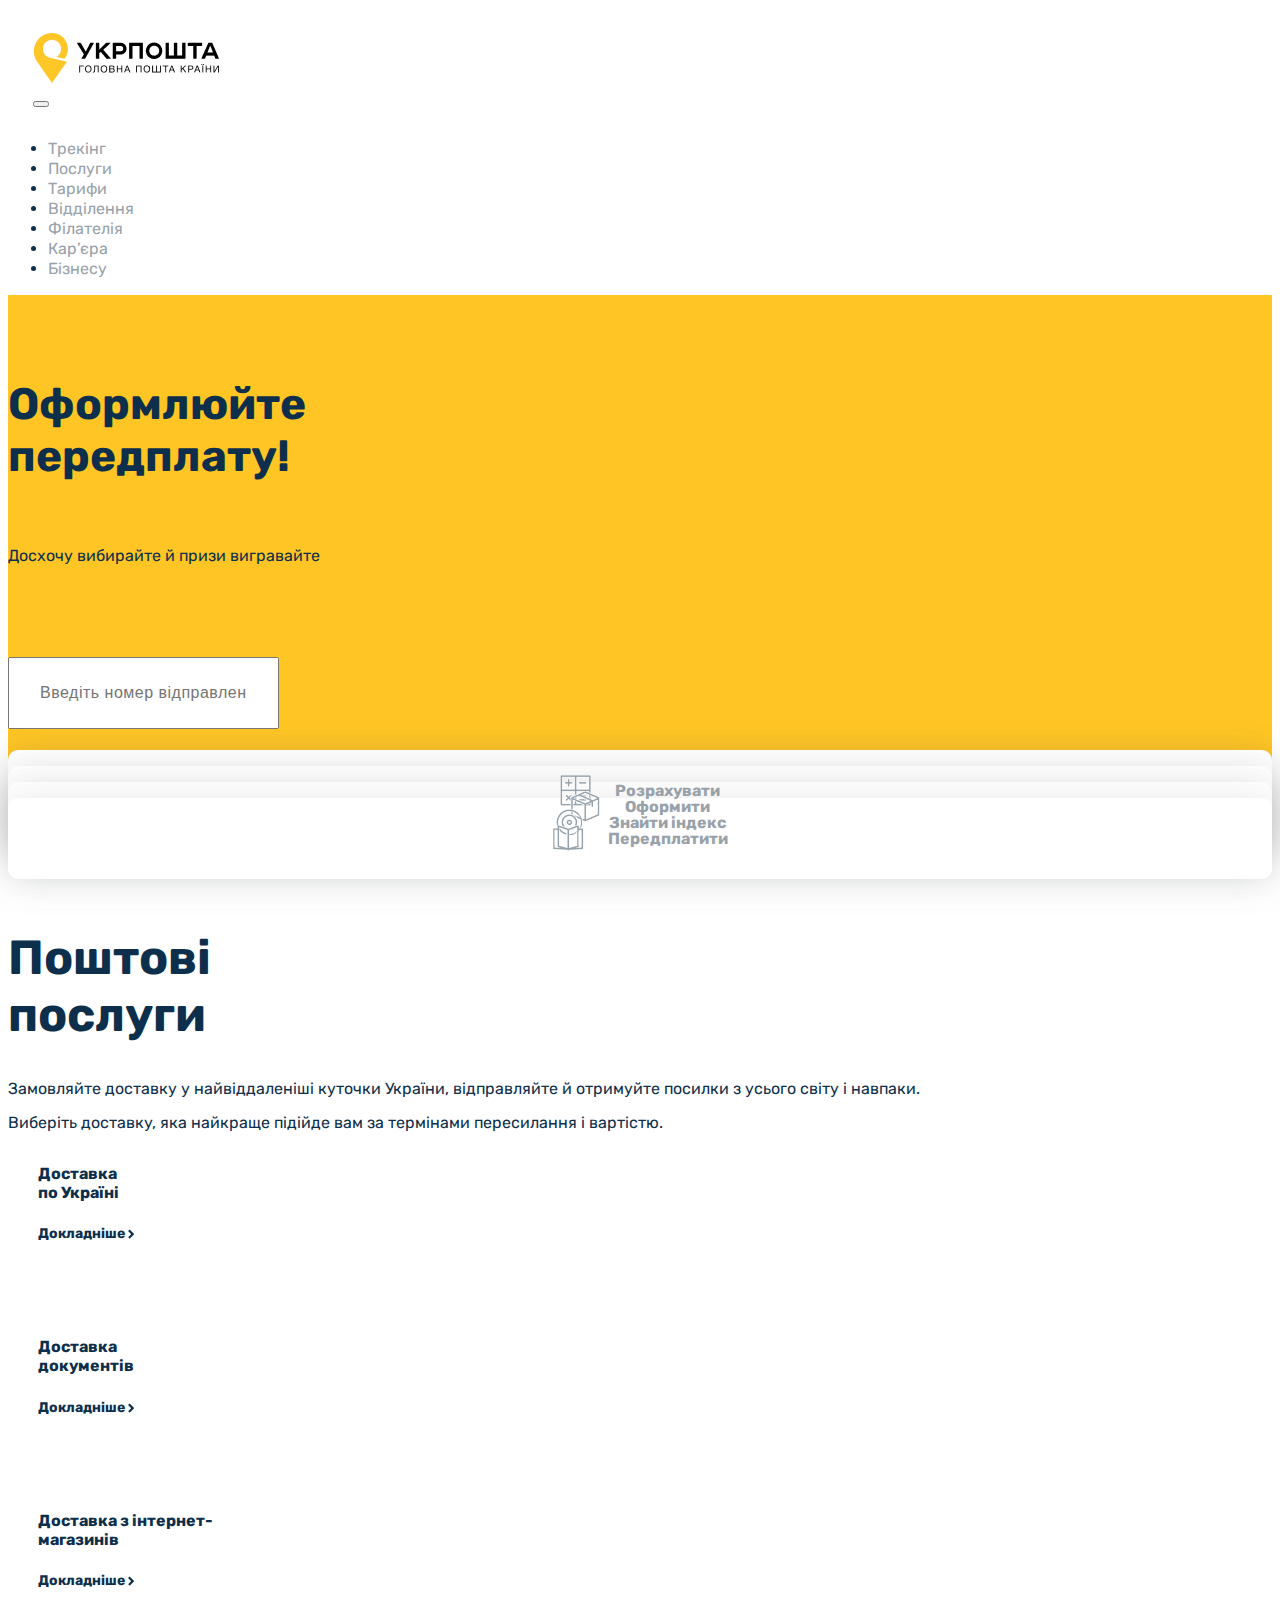
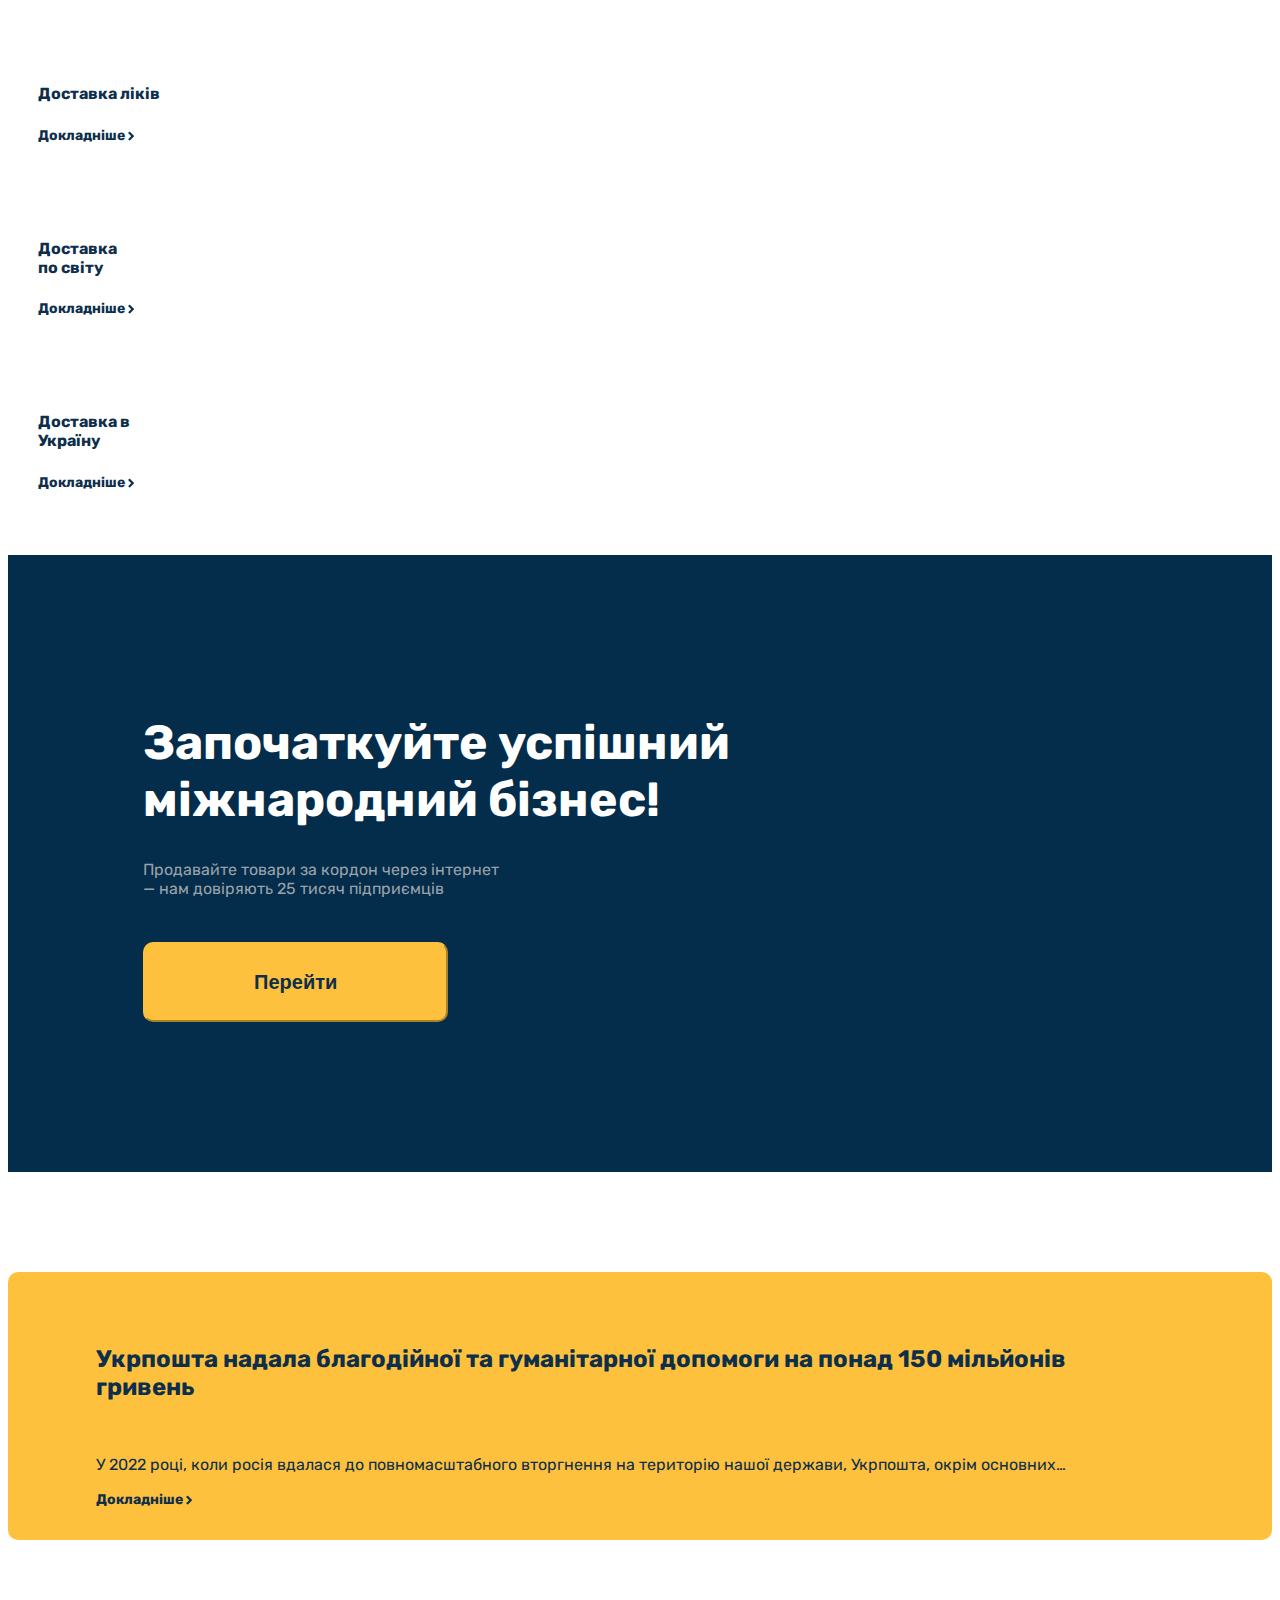
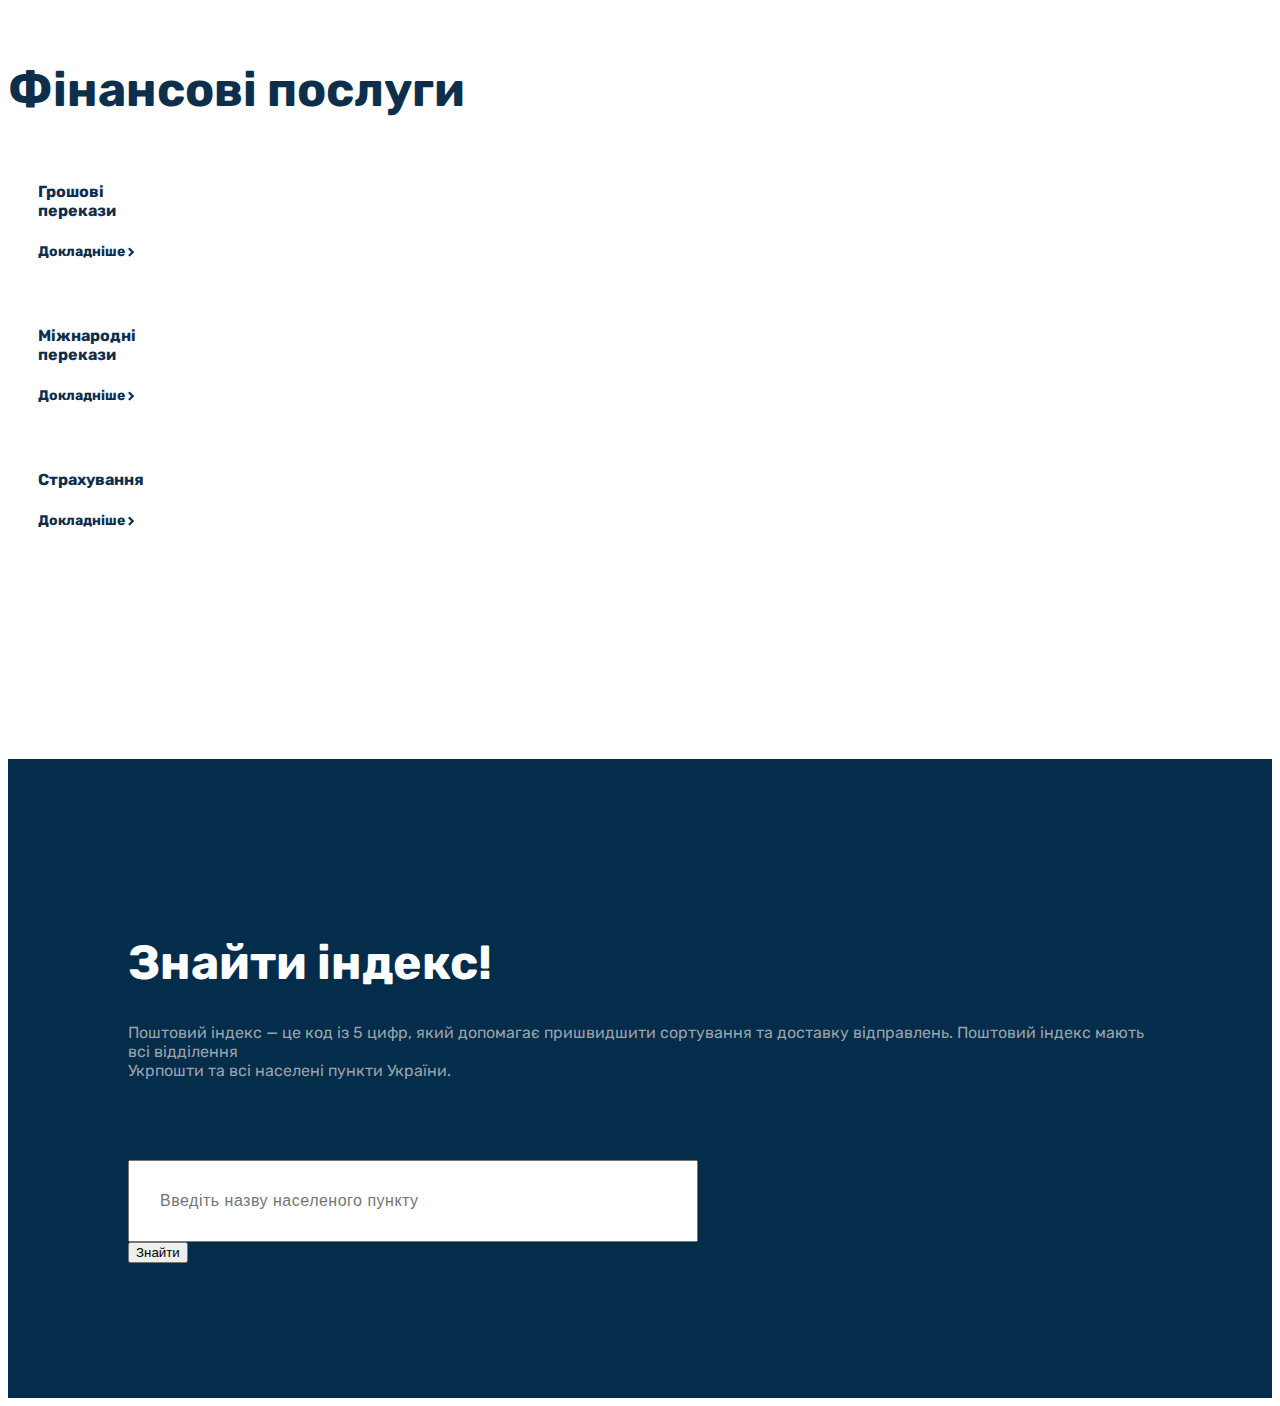
<file: index.html>
<!doctype html>
<html lang="ua">
<head>
  <meta charset="utf-8">
  <meta name="viewport" content="width=device-width, initial-scale=1">
  <title>Укрпошта | Головна пошта країни</title>
  <link href="https://cdn.jsdelivr.net/npm/bootstrap@5.3.2/dist/css/bootstrap.min.css" rel="stylesheet"
        integrity="sha384-T3c6CoIi6uLrA9TneNEoa7RxnatzjcDSCmG1MXxSR1GAsXEV/Dwwykc2MPK8M2HN" crossorigin="anonymous">
  <link href="css/style.css" rel="stylesheet">
  <link rel="shortcut icon" href="img/favicon.ico" type="image/x-icon">
</head>

<body>
<header>
  <div class="container">
    <div class="row">
      <div class="col-6">
        <a href="#">
          <img src="img/logo.png" alt="logo" class="img-fluid">
        </a>
      </div>
      <div class="col-6">
        <button class="navbar-toggler" type="button" data-bs-toggle="collapse" data-bs-target="#navbarSupportedContent"
                aria-controls="navbarSupportedContent" aria-expanded="false" aria-label="Toggle navigation">
          <img src="img/menu.png" alt="menu"></button>
      </div>
    </div>
  </div>
</header>

<nav class="navbar navbar-expand-lg bg-body-white">
  <div class="container">
    <div class="collapse navbar-collapse" id="navbarSupportedContent">
      <ul class="navbar-nav me-auto mb-2 mb-lg-0">
        <li class="nav-item">
          <a class="nav-link" aria-current="page" href="#">Трекінг</a>
        </li>
        <li class="nav-item">
          <a class="nav-link" href="#">Послуги</a>
        </li>
        <li class="nav-item">
          <a class="nav-link" href="#">Тарифи</a>
        </li>
        <li class="nav-item">
          <a class="nav-link" href="#">Відділення</a>
        </li>
        <li class="nav-item">
          <a class="nav-link" href="#">Філателія</a>
        </li>
        <li class="nav-item">
          <a class="nav-link" href="#">Кар’єра</a>
        </li>
        <li class="nav-item">
          <a class="nav-link" href="#">Бізнесу</a>
        </li>
      </ul>
    </div>
  </div>
</nav>

<section class="main">
  <div class="container">
    <div class="row">
      <div class="col">
        <h1 class="text-white">Оформлюйте <br> передплату!</h1>
        <p class="main__subtitle">Досхочу вибирайте й призи вигравайте</p>
        <div class="mb-3 main__input">
          <input type="text" class="form-control" placeholder="Введіть номер відправлення">
        </div>
      </div>
    </div>
  </div>
</section>

<section class="services">
  <div class="main__buttons text-center">
    <div class="container">
      <div class="row">
        <div class="col col-3">
          <a href="#" class="main__buttons__text btn-i">
            <div class="main__buttons__btn">
              <img src="img/btn_1.png" alt="btn_1">
              <p>
                Розрахувати
              </p>
            </div>
          </a>
        </div>
        <div class="col col-3">
          <a href="#" class="main__buttons__text">
            <div class="main__buttons__btn">
              <img src="img/btn_2.png" alt="btn_2">
              <p>
                Оформити
              </p>
            </div>
          </a>
        </div>
        <div class="col col-3">
          <a href="#" class="main__buttons__text">
            <div class="main__buttons__btn">
              <img src="img/btn_3.png" alt="btn_3">
              <p>
                Знайти індекс
              </p>
            </div>
          </a>
        </div>
        <div class="col col-3">
          <a href="#" class="main__buttons__text">
            <div class="main__buttons__btn">
              <img src="img/btn_4.png" alt="btn_4">
              <p>
                Передплатити
              </p>
            </div>
          </a>
        </div>
      </div>
    </div>
  </div>
  <div class="container">
    <div class="row align-items-start">
      <div class="col-12 col-md-4 services__text">
        <h2>Поштові <br> послуги</h2>
        <p>
          Замовляйте доставку у найвіддаленіші куточки України, відправляйте й отримуйте посилки з усього світу і
          навпаки.
        </p>
        <p>
          Виберіть доставку, яка найкраще підійде вам за термінами пересилання і вартістю.
        </p>
      </div>
      <div class="col-12 col-md-8">
        <div class="row">
          <div class="col-6 services__service">
            <h4>Доставка <br> по Україні</h4>
            <a href="#" class="link_arrow">Докладніше</a>
          </div>
          <div class="col-6 services__service">
            <h4>Доставка <br> документів</h4>
            <a
              href="#" class="link_arrow">Докладніше</a>
          </div>
          <div class="col-6 services__service">
            <h4>Доставка з інтернет- <br> магазинів</h4>
            <a href="#" class="link_arrow">Докладніше</a>
          </div>
          <div class="col-6 services__service">
            <h4>Доставка ліків</h4>
            <a
              href="#" class="link_arrow">Докладніше</a>
          </div>
          <div class="col-6 services__service">
            <h4>Доставка <br> по світу</h4>
            <a href="#" class="link_arrow">Докладніше</a>
          </div>
          <div class="col-6 services__service">
            <h4>Доставка в <br> Україну</h4>
            <a href="#" class="link_arrow">Докладніше</a>
          </div>
        </div>
      </div>
    </div>
  </div>
</section>

<section class="business bg-dark-blue">
  <div class="container">
    <div class="row">
      <div class="col business__text">
        <h2>Започаткуйте успішний <br> міжнародний бізнес!</h2>
        <p>Продавайте товари за кордон через інтернет <br> — нам довіряють 25 тисяч підприємців</p>
        <div class="col-auto">
          <button type="submit" class="btn btn-primary mb-3 btn-go">Перейти</button>
        </div>
      </div>
    </div>
  </div>
</section>

<section class="finance">
  <div class="container">
    <div class="row">
      <div class="col finance__text">
        <div class="alert alert-warning" role="alert">
          <h5>Укрпошта надала благодійної та гуманітарної допомоги на понад 150 мільйонів гривень</h5>
          <p>У 2022 році, коли росія вдалася до повномасштабного вторгнення на територію нашої держави, Укрпошта, окрім
            основних…</p>
          <a
            href="#" class="link_arrow">Докладніше
          </a>
        </div>
        <h2>Фінансові послуги</h2>
        <div class="row finance__menu">
          <div class="col">
            <h4>Грошові <br> перекази</h4>
            <a href="#" target="_blank" class="link_arrow">Докладніше</a>
          </div>
          <div class="col">
            <h4>Міжнародні <br> перекази</h4>
            <a href="#" class="link_arrow">Докладніше</a>
          </div>
          <div class="col">
            <h4>Страхування</h4>
            <a href="#" class="link_arrow">Докладніше</a>
          </div>
        </div>
      </div>
    </div>
  </div>
</section>


<section class="index bg-dark-blue">
  <div class="container">
    <div class="row">
      <div class="col index__form">
        <h2>Знайти індекс!</h2>
        <p>Поштовий індекс — це код із 5 цифр, який допомагає пришвидшити сортування та доставку відправлень. Поштовий
          індекс мають всі відділення <br> Укрпошти та всі населені пункти України.</p>
        <form class="row g-3 form__city">
          <div class="col-auto">
            <input type="text" class="form-control"
                   placeholder="Введіть назву населеного пункту">
          </div>
          <div class="col-auto">
            <button type="submit" class="btn btn-primary mb-3 btn_city">Знайти</button>
          </div>
        </form>
      </div>
    </div>
  </div>
</section>


<script src="https://cdn.jsdelivr.net/npm/bootstrap@5.3.2/dist/js/bootstrap.bundle.min.js"
        integrity="sha384-C6RzsynM9kWDrMNeT87bh95OGNyZPhcTNXj1NW7RuBCsyN/o0jlpcV8Qyq46cDfL"
        crossorigin="anonymous">
</script>
</body>
</html>
</file>
<file: css/style.css>
@import url('https://fonts.googleapis.com/css2?family=Rubik:wght@300;400;500;600;700&display=swap');

body {
  font-family: 'Rubik', sans-serif;
  color: #0E2F4B;
  background: #fff;
}

.bg-dark-blue {
  background: #042C4B;
}

header {
  padding: 25px 25px 15px 25px;
}

h1, h2, h3, h4, h5 {
  font-weight: 700;
}

h1 {
  font-size: 44px;

}

h2 {
  font-size: 48px;
}

h5 {
  font-size: 24px;
}

a {
  color: #0E2F4B;
  font-size: 14px;
  font-weight: 700;
  line-height: 20px;
  text-decoration: none;
}

a:hover {
  text-decoration: underline;
}

.nav-link {
  color: #99A2AA;
  font-size: 16px;
  font-weight: 400;
  line-height: 20px;
}

.navbar {
  background: #fff;
  position: sticky;
  width: 100%;
  top: 0;
  z-index: 1;
}

.navbar-toggler img {
  display: none;
  width: 25px;
  height: 25px;
}

.main {
  background: #FEC524;
  padding-top: 54px;
  padding-bottom: 60px;
}

.main__subtitle {
  padding-top: 34px;
  margin-bottom: 92.5px;
}

.form-control {
  padding: 25px 30px;
  color: #757575;
  font-size: 16px;
  font-weight: 400;
  letter-spacing: 0.5px;
}

.main__input {
  width: 50%;
}

.main__buttons__btn {
  background: #fff;
  border-radius: 10px;
  box-shadow: 0 3px 35px 0 rgba(95, 98, 102, 0.17);
  display: flex;
  justify-content: center;
  align-items: center;
  padding: 25px 25px;
  margin-top: -115px;
  margin-bottom: 50px;
  transition: 0.5s;
}

.main__buttons__text {
  color: #99A2AA;
  text-align: center;
  font-size: 16px;
  font-weight: 700;
  line-height: 20px;
}

.main__buttons__text:hover {
  text-decoration: none;
}

.main__buttons__btn:hover {
  background: #f5f5f5;
  transition: 0.5s;
}

p {
  margin-top: 0;
  margin-bottom: 0;
}

.main__buttons__btn img {
  margin-right: 24px;
  background: none;
}

.services {
  padding-top: 76px;
}

.services__service {
  margin-bottom: 30px;
  padding: 10px 30px 32px 30px;
}

.services__text p {
  margin-top: 15px;
}

.services__text h2 {
  margin-bottom: 36px;
}

.link_arrow {
  background-image: url("../img/arrow-right.png");
  background-repeat: no-repeat;
  background-position: right 4px;
  padding-right: 10px;
}

.business {
  padding: 120px 135px 150px 135px;
}

.business h2 {
  color: #fff;
}

.business p {
  color: #99A2AA;
}

.business__text h2 {
  margin-bottom: 32px;
}

.business__text p {
  margin-bottom: 44px;
}

.finance {
  padding-top: 100px;
  padding-bottom: 228px;
}

.finance__menu {
  width: 85%;
  padding-left: 30px;
}

.finance__text h2 {
  margin-top: 121px;
}

.finance__text h4 {
  margin-top: 64px;
}

.alert-warning {
  border-radius: 10px;
  background: #FDC13D;
  padding: 30px 88px;
}

.alert-warning h5 {
  color: #0E2F4B;
  padding: 2px 42.85px 0 0;
}

.alert-warning p {
  padding-top: 14px;
  margin-bottom: 15px;
}

.index {
  padding: 134.5px 120px 135.5px 120px;
}

.index h2 {
  color: #fff;
}

.index p {
  color: #99A2AA;
}

.index__form h2 {
  margin-bottom: 32px;
}

.index__form p {
  margin-bottom: 80px;
}

.index input {
  display: flex;
  width: 505.98px;
  height: 78px;
  padding: 0 30px;
  justify-content: center;
  align-items: center;
  flex-shrink: 0;
}

.btn-go {
  display: flex;
  width: 305px;
  height: 80px;
  padding: 28px 86.725px 28px 87.05px;
  justify-content: center;
  align-items: center;
  flex-shrink: 0;
  border-radius: 10px;
  border-color: #FDC13D;
  background: #FDC13D;
  color: #0E2F4B;
  text-align: center;
  font-size: 20px;
  font-weight: 700;
  line-height: 80px;
  transition: 0.5s;
}

.btn-go:hover {
  background: #f3b848;
  border-color: #f3b848;
  transition: 0.5s;
}

@media screen and (max-width: 1200px) {

  .container, .container-sm {
    max-width: 920px;
  }

  .index input {
    width: 350px;
  }

  .main__buttons__btn img {
    margin-right: 7px;
  }

}


@media screen and (max-width: 992px) {

  .navbar {
    background: #fff;
    position: static;
    width: 100%;
    top: 0;
    z-index: 1;
  }

  .services__text h2, .text-white, .main__subtitle, .finance__text h2 {
    text-align: center;
  }

  .main__subtitle {
    margin-bottom: 50px;
  }

  .services__text p {
    margin-bottom: 20px;
  }

  .col-3 {
    flex: 0 0 auto;
    width: 50%;
  }

  .main__buttons__btn {
    margin-top: -20px;
  }

  .main__buttons {
    margin-top: -95px;
  }

  .form__city .col-auto, .index input, .btn-go {
    width: 100%;
  }

  .index, .business {
    padding: 134.5px 55px 135.5px 55px;
  }

  .main__input {
    width: 100%;
  }

  .text-white {
    text-align: center;
  }

  .alert-warning {
    padding: 30px;
  }

  .navbar-toggler {
    float: right;
    margin-top: 10px;
  }

  .navbar-toggler img {
    display: block;
  }

}

@media screen and (max-width: 470px) {
  .main__buttons__btn {
    padding: 25px 8px;
  }

  h2 {
    font-size: 32px;
  }

  .index, .business {
    padding: 80px 55px 80px 55px;
  }

  .finance {
    padding-top: 100px;
    padding-bottom: 80px;
  }

  .main__buttons__text {
    font-size: 14px;
  }

  .finance__text h2 {
    margin-top: 60px;
  }

  .navbar-toggler img {
    width: 18px;
    height: 18px;
  }

}
</file>
